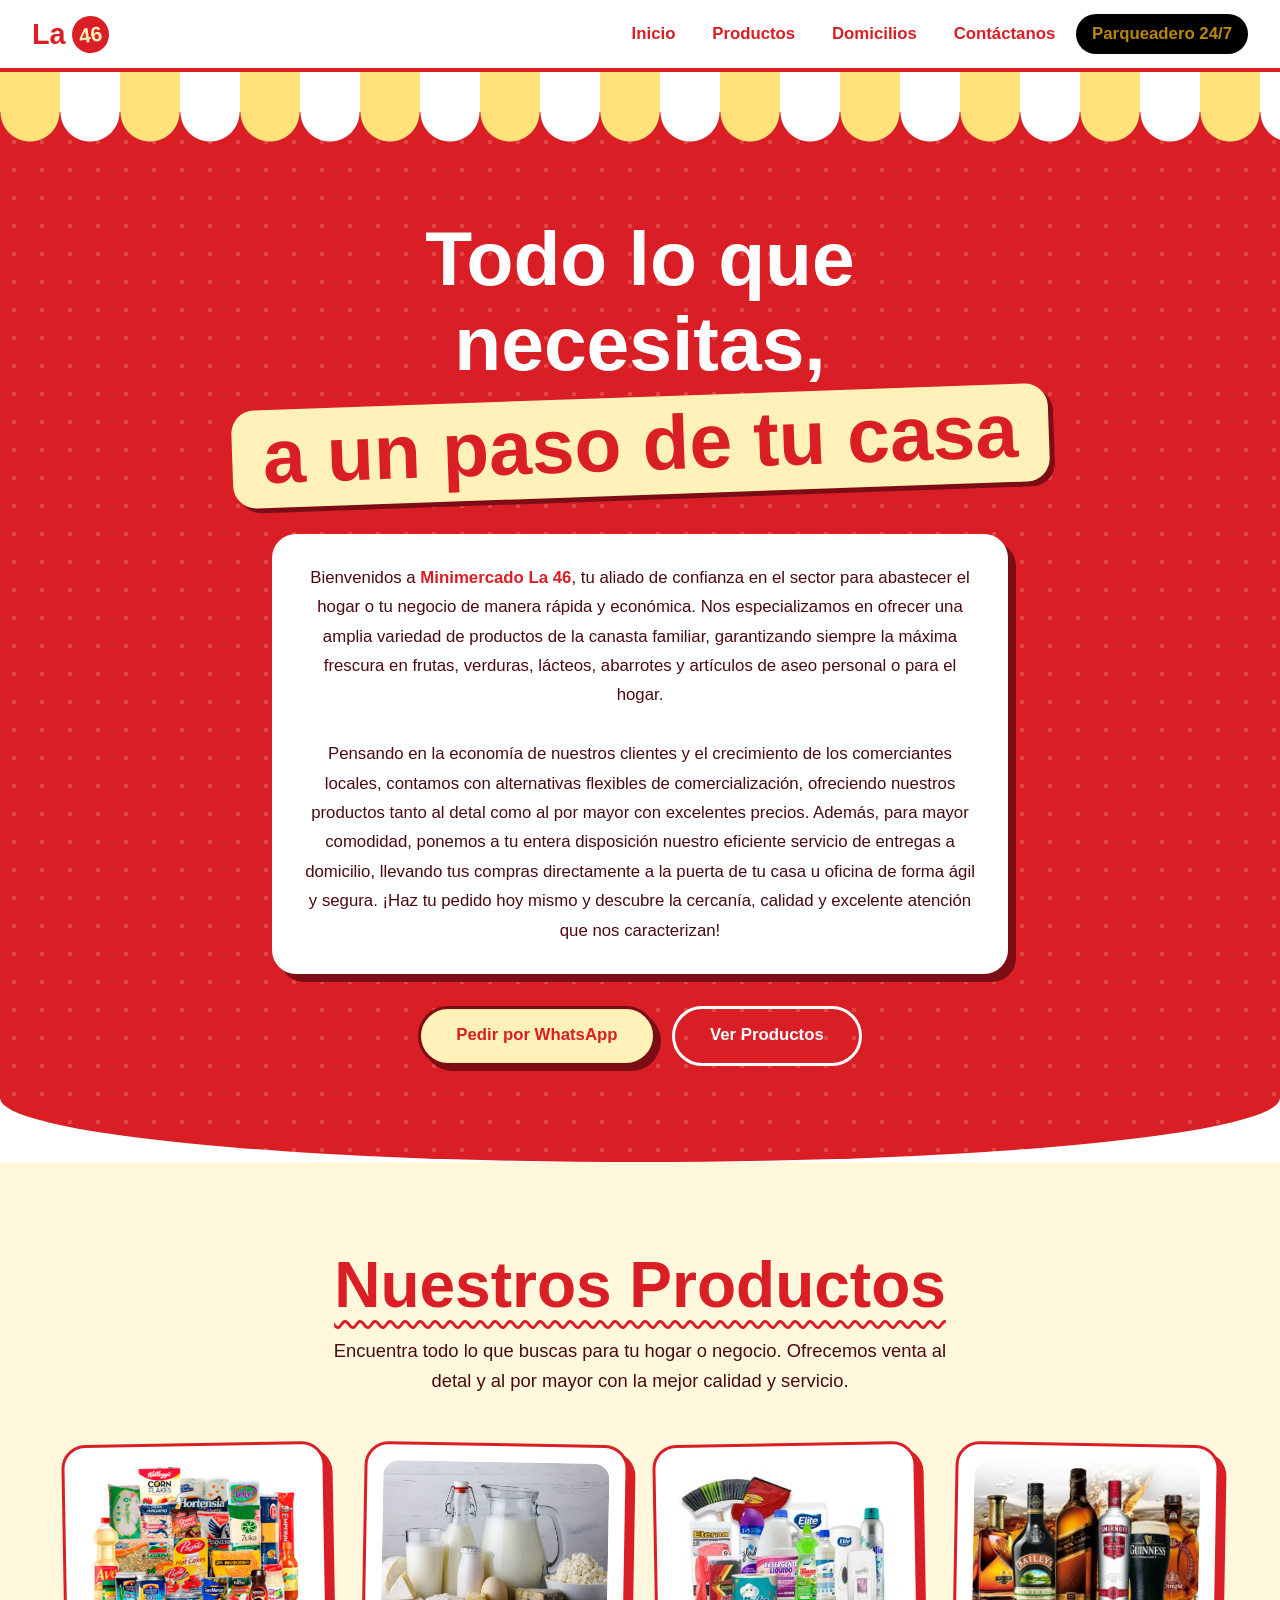
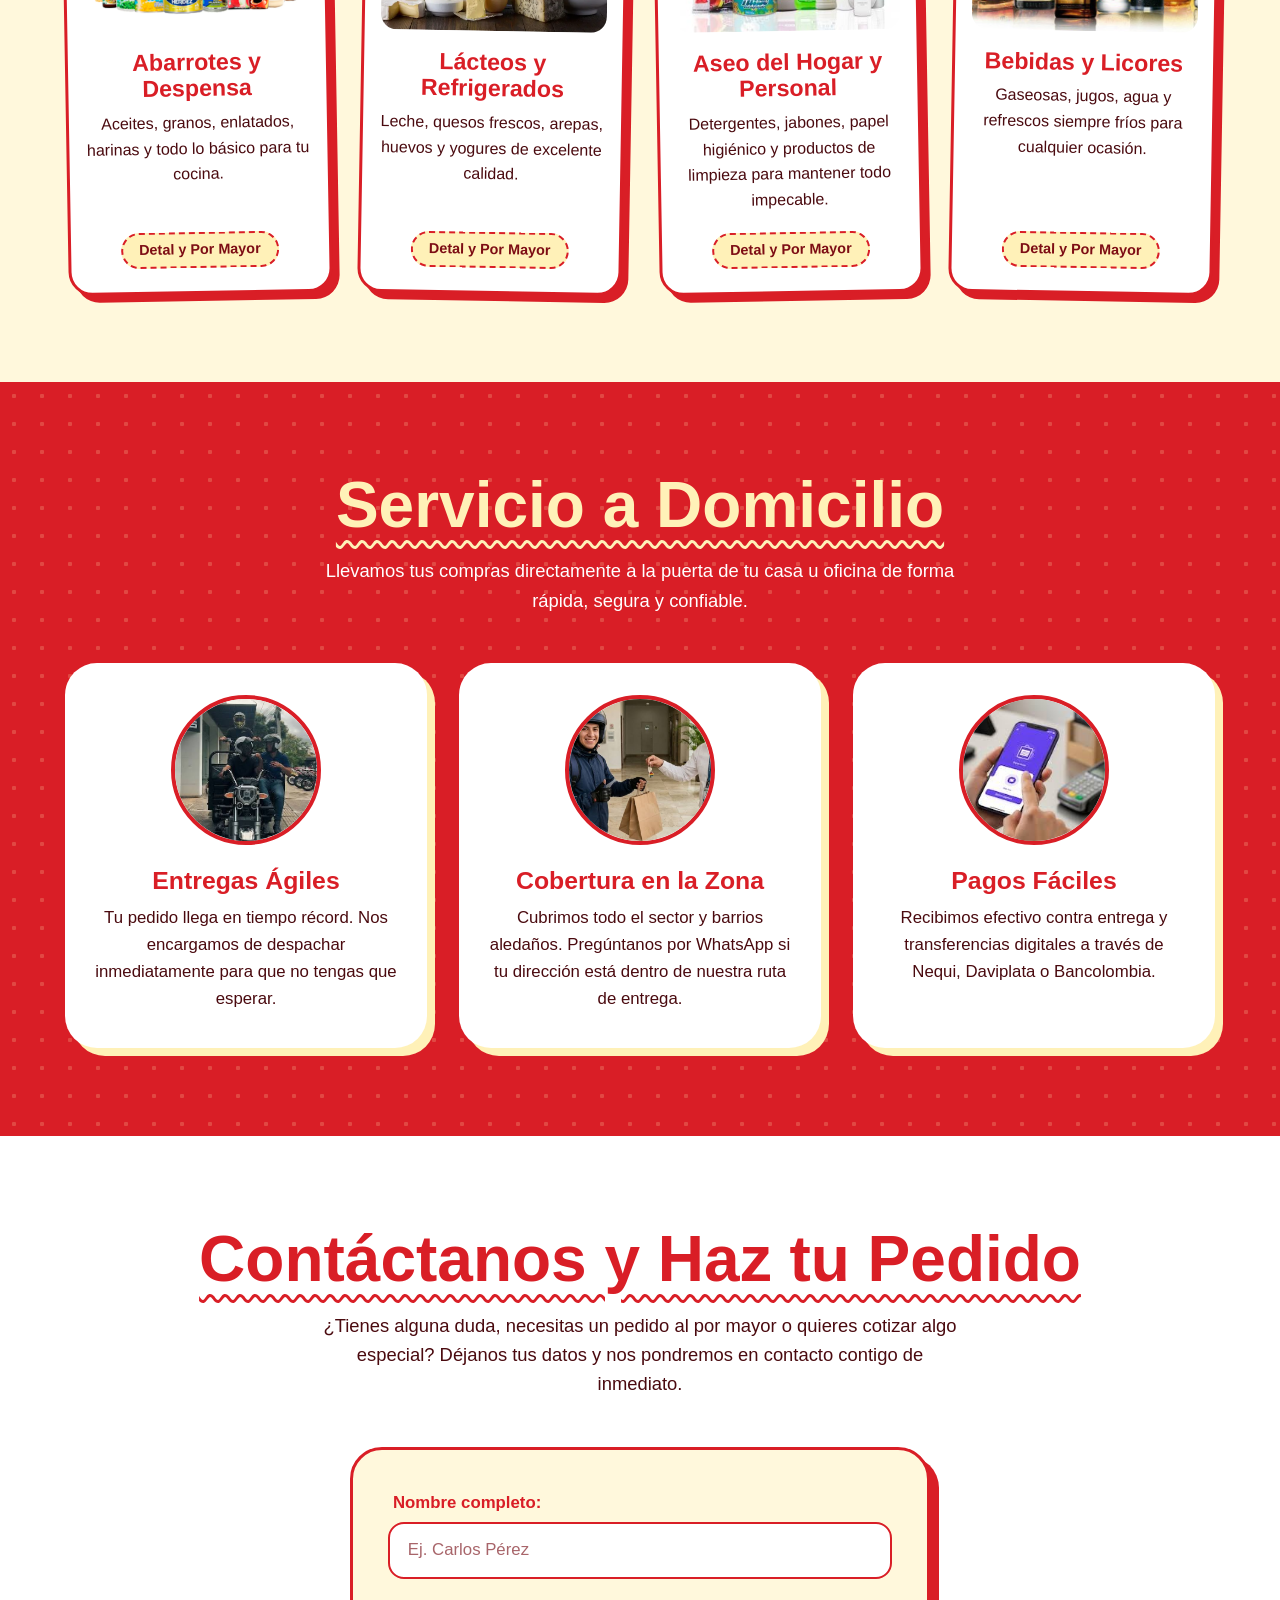
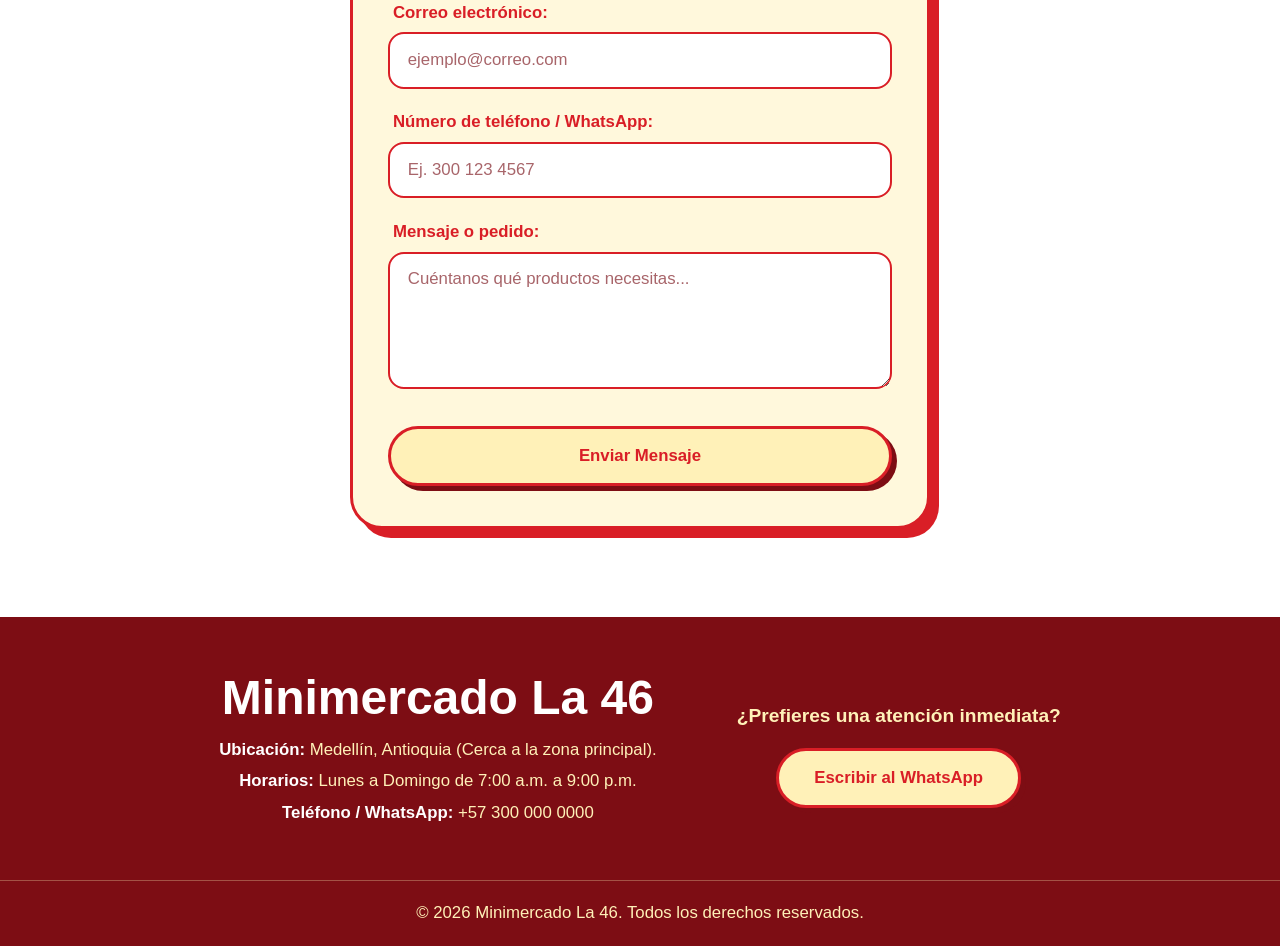
<file: index.html>
<!DOCTYPE html>
<html lang="es">
<head>
    <meta charset="UTF-8">
    <meta name="viewport" content="width=device-width, initial-scale=1.0">
    <title>Minimercado La 46</title>
    <link rel="icon" type="image/png" href="img/Logo.png">
    <link rel="stylesheet" href="css/style.css">
</head>
<body>
    <header class="navbar">
        <div class="logo"><a href="#Inicio">La <span>46</span></a></div>
        <nav>
            <ul class="nav-links" id="nav-links">
                <li><a href="#Inicio">Inicio</a></li>
                <li><a href="#Productos">Productos</a></li>
                <li><a href="#Domicilios">Domicilios</a></li>
                <li><a href="#Contactanos">Contáctanos</a></li>
                <li><a href="parqueadero/index.html" class="btn-parqueadero">Parqueadero 24/7</a></li>
            </ul>
        </nav>
    </header>

    <!-- SECCIÓN INICIO (HERO) -->
    <section id="Inicio" class="hero">
        <div class="hero-content">
            <h1>Todo lo que necesitas, <br><span>a un paso de tu casa</span></h1>
            <p>
                Bienvenidos a <strong>Minimercado La 46</strong>, tu aliado de confianza en el sector para abastecer el hogar o tu negocio de manera rápida y económica. Nos especializamos en ofrecer una amplia variedad de productos de la canasta familiar, garantizando siempre la máxima frescura en frutas, verduras, lácteos, abarrotes y artículos de aseo personal o para el hogar. 
                <br><br>
                Pensando en la economía de nuestros clientes y el crecimiento de los comerciantes locales, contamos con alternativas flexibles de comercialización, ofreciendo nuestros productos tanto al detal como al por mayor con excelentes precios. Además, para mayor comodidad, ponemos a tu entera disposición nuestro eficiente servicio de entregas a domicilio, llevando tus compras directamente a la puerta de tu casa u oficina de forma ágil y segura. ¡Haz tu pedido hoy mismo y descubre la cercanía, calidad y excelente atención que nos caracterizan!
            </p>
            <div class="hero-buttons">
                <!-- Enlace directo que abre WhatsApp con un mensaje predefinido -->
                <a href="https://wa.me/573000000000?text=Hola%20Minimercado%20La%2046,%20quiero%20hacer%20un%20pedido" target="_blank" class="btn-primary">
                    Pedir por WhatsApp
                </a>
                <a href="#Productos" class="btn-secondary">Ver Productos</a>
            </div>
        </div>
    </section>

    <!-- SECCIÓN PRODUCTOS -->
    <section id="Productos">
        <div class="productos-container">
            <h2>Nuestros Productos</h2>
            <p>Encuentra todo lo que buscas para tu hogar o negocio. Ofrecemos venta al detal y al por mayor con la mejor calidad y servicio.</p>
            

            <!-- Categorías de Productos -->
            <div class="categorias-grid">
                
                <!-- Categoría 1 -->
                <div class="categoria-card">
                    <div class="card-image">
                        <img src="img/abarrotes.jpeg" alt="Abarrotes y Despensa">
                    </div>
                    <h3>Abarrotes y Despensa</h3>
                    <p>Aceites, granos, enlatados, harinas y todo lo básico para tu cocina.</p>
                    <span class="badge">Detal y Por Mayor</span>
                </div>

                <!-- Categoría 2 -->
                <div class="categoria-card">
                    <div class="card-image">
                        <img src="img/lacteos.webp" alt="Lácteos y Refrigerados">
                    </div>
                    <h3>Lácteos y Refrigerados</h3>
                    <p>Leche, quesos frescos, arepas, huevos y yogures de excelente calidad.</p>
                    <span class="badge">Detal y Por Mayor</span>
                </div>

                <!-- Categoría 3 -->
                <div class="categoria-card">
                    <div class="card-image">
                        <img src="img/aseo.jpg" alt="Aseo del Hogar y Personal">
                    </div>
                    <h3>Aseo del Hogar y Personal</h3>
                    <p>Detergentes, jabones, papel higiénico y productos de limpieza para mantener todo impecable.</p>
                    <span class="badge">Detal y Por Mayor</span>
                </div>

                <!-- Categoría 4 -->
                <div class="categoria-card">
                    <div class="card-image">
                        <img src="img/Bebidas-Alcohólicas.jpg" alt="Bebidas y Licores">
                    </div>
                    <h3>Bebidas y Licores</h3>
                    <p>Gaseosas, jugos, agua y refrescos siempre fríos para cualquier ocasión.</p>
                    <span class="badge">Detal y Por Mayor</span>
                </div>

            </div>
        </div>
    </section>

    <!-- SECCIÓN DOMICILIOS -->
    <section id="Domicilios">
        <div class="domicilios-container">
            <h2>Servicio a Domicilio</h2>
            <p>Llevamos tus compras directamente a la puerta de tu casa u oficina de forma rápida, segura y confiable.</p>

            <div class="domicilios-grid">
                
                <!-- Tarjeta 1: Tiempos -->
                <div class="domicilio-card">
                    <div class="card-image">
                        <img src="img/domicilio.jpeg" alt="Domicilio Rápido">
                    </div>
                    <h3>Entregas Ágiles</h3>
                    <p>Tu pedido llega en tiempo récord. Nos encargamos de despachar inmediatamente para que no tengas que esperar.</p>
                </div>

                <!-- Tarjeta 2: Cobertura -->
                <div class="domicilio-card">
                    <div class="card-image">
                        <img src="img/entrega.jpeg" alt="Zona de Cobertura">
                    </div>
                    <h3>Cobertura en la Zona</h3>
                    <p>Cubrimos todo el sector y barrios aledaños. Pregúntanos por WhatsApp si tu dirección está dentro de nuestra ruta de entrega.</p>
                </div>

                <!-- Tarjeta 3: Métodos de Pago -->
                <div class="domicilio-card">
                    <div class="card-image">
                        <img src="img/pagos.jpeg" alt="Medios de Pago">
                    </div>
                    <h3>Pagos Fáciles</h3>
                    <p>Recibimos efectivo contra entrega y transferencias digitales a través de Nequi, Daviplata o Bancolombia.</p>
                </div>

            </div>
        </div>
    </section>

   <!-- SECCIÓN CONTÁCTANOS -->
    <section id="Contactanos">
        <div class="contactanos-container">
            <h2>Contáctanos y Haz tu Pedido</h2>
            <p>¿Tienes alguna duda, necesitas un pedido al por mayor o quieres cotizar algo especial? Déjanos tus datos y nos pondremos en contacto contigo de inmediato.</p>

            <!-- Formulario de Contacto Centrado -->
            <div class="form-card-centered">
                <form action="#" method="POST">
                    <div class="form-group">
                        <label for="nombre">Nombre completo:</label>
                        <input type="text" id="nombre" name="nombre" placeholder="Ej. Carlos Pérez" required>
                    </div>

                    <div class="form-group">
                        <label for="correo">Correo electrónico:</label>
                        <input type="email" id="correo" name="correo" placeholder="ejemplo@correo.com" required>
                    </div>

                    <div class="form-group">
                        <label for="telefono">Número de teléfono / WhatsApp:</label>
                        <input type="tel" id="telefono" name="telefono" placeholder="Ej. 300 123 4567" required>
                    </div>

                    <div class="form-group">
                        <label for="mensaje">Mensaje o pedido:</label>
                        <textarea id="mensaje" name="mensaje" rows="4" placeholder="Cuéntanos qué productos necesitas..."></textarea>
                    </div>

                    <button type="submit" class="btn-primary">Enviar Mensaje</button>
                </form>
            </div>
        </div>
    </section>

    <!-- PIE DE PÁGINA (FOOTER) CON INFORMACIÓN DEL MINIMERCADO -->
    <footer>
        <div class="footer-container">
            <div class="footer-info">
                <h3>Minimercado La 46</h3>
                <p><strong>Ubicación:</strong> Medellín, Antioquia (Cerca a la zona principal).</p>
                <p><strong>Horarios:</strong> Lunes a Domingo de 7:00 a.m. a 9:00 p.m.</p>
                <p><strong>Teléfono / WhatsApp:</strong> +57 300 000 0000</p>
            </div>
            <div class="footer-whatsapp">
                <p>¿Prefieres una atención inmediata?</p>
                <a href="https://wa.me/573000000000?text=Hola%20Minimercado%20La%2046,%20quiero%20hacer%20una%20consulta" target="_blank" class="btn-primary">
                    Escribir al WhatsApp
                </a>
            </div>
        </div>
        <div class="footer-bottom">
            <p>&copy; 2026 Minimercado La 46. Todos los derechos reservados.</p>
        </div>
    </footer>

</body>
</html>
</file>
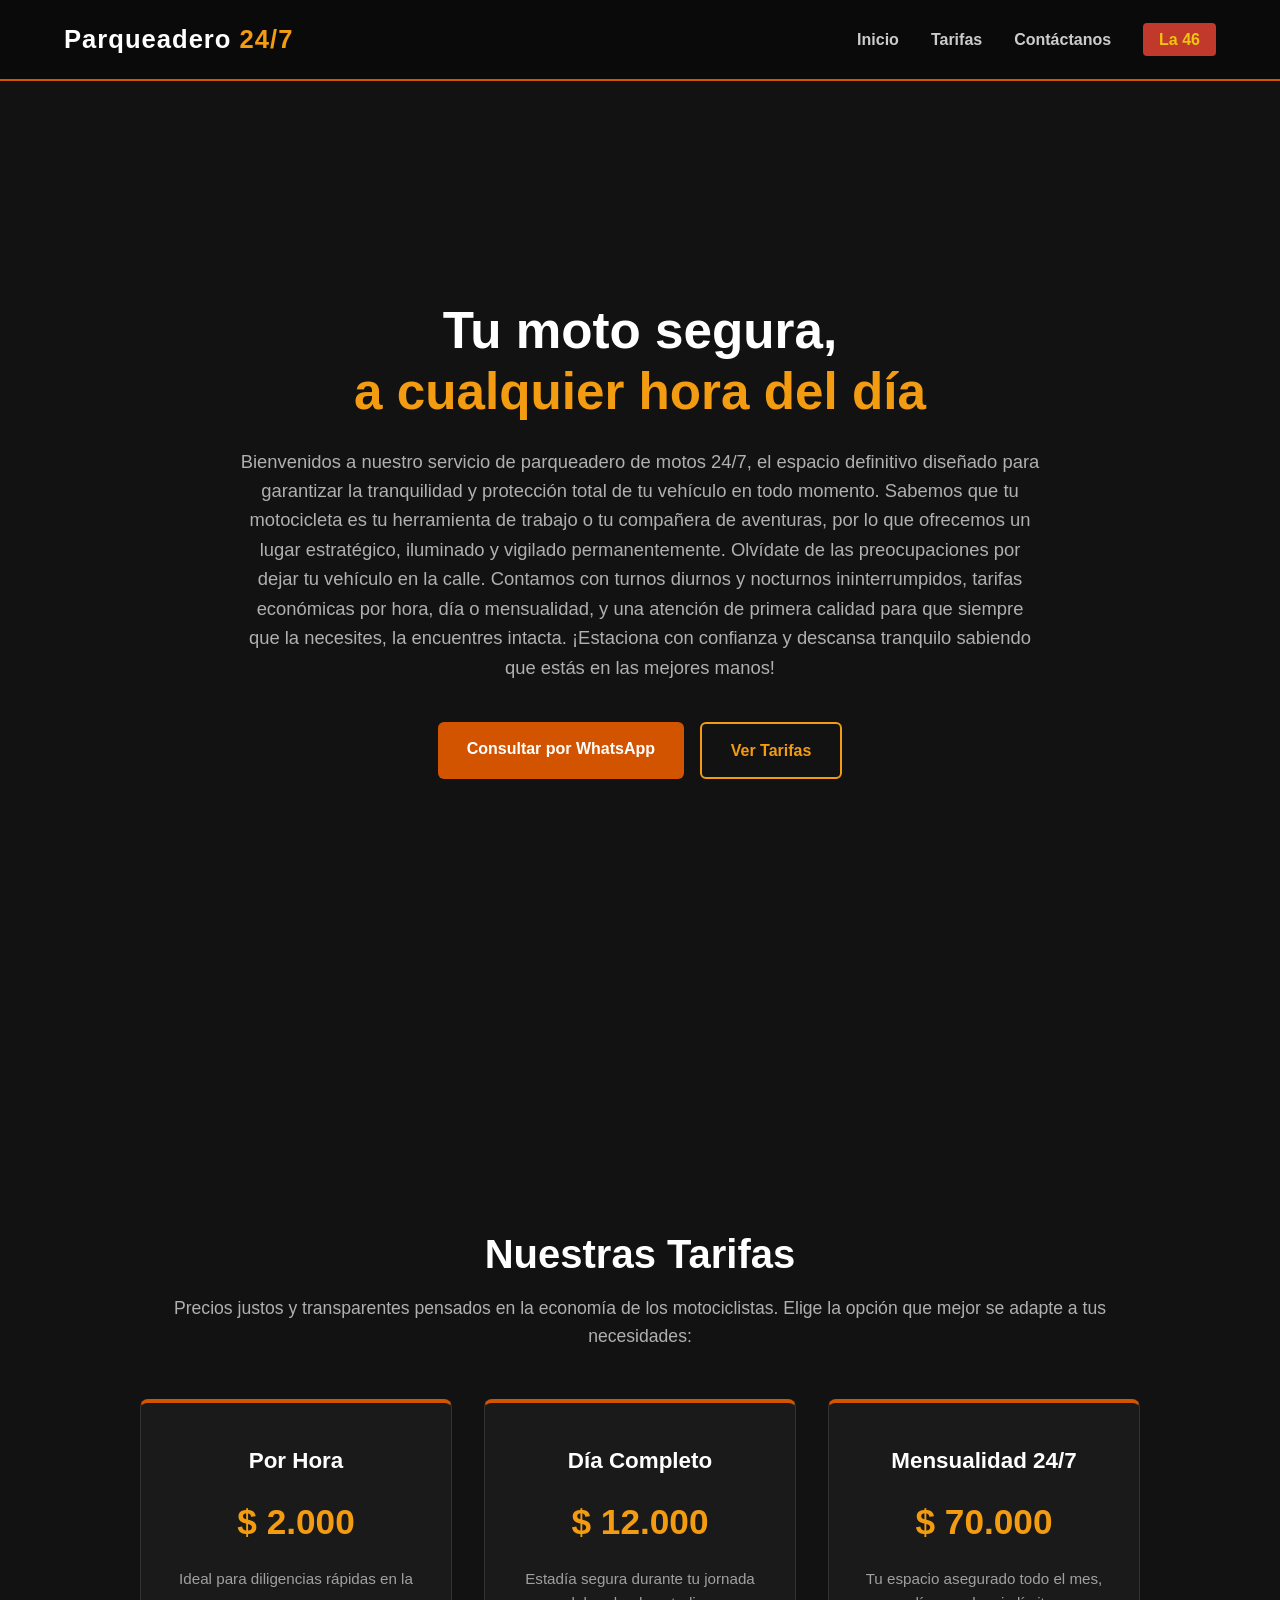
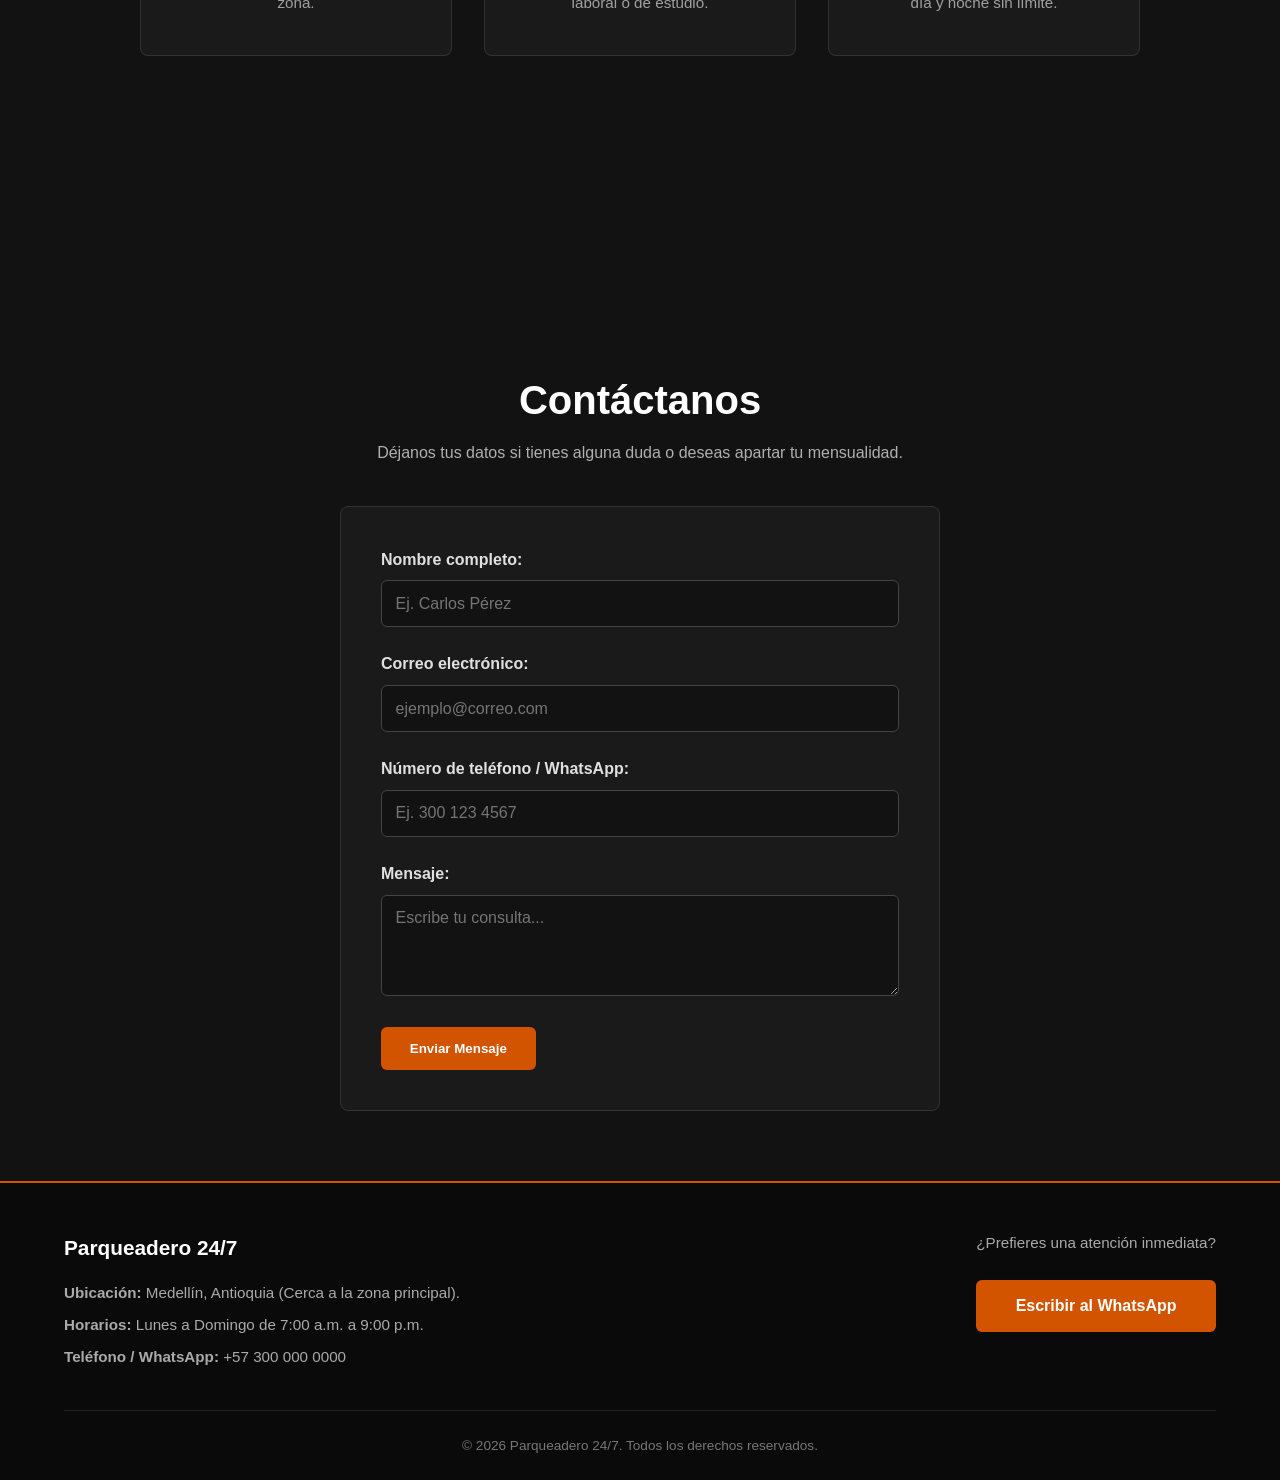
<file: parqueadero/index.html>
<!DOCTYPE html>
<html lang="es">
<head>
    <meta charset="UTF-8">
    <meta name="viewport" content="width=device-width, initial-scale=1.0">
    <title>Parqueadero de Motos 24/7</title>
    
   
    <link rel="icon" type="image/png" href="../img/logop.png">

    <link rel="stylesheet" href="../css/style2.css">
</head>
<body>
    <header class="navbar">
        <div class="logo">Parqueadero <span>24/7</span></div>
        <nav>
            <ul class="nav-links" id="nav-links">
                <li><a href="#Inicio">Inicio</a></li>
                <li><a href="#Tarifas">Tarifas</a></li>
                <li><a href="#Contactanos">Contáctanos</a></li>
                <li><a href="../index.html">La 46</a></li>
            </ul>
        </nav>
    </header>

    <!-- SECCIÓN INICIO (HERO) - Aprox. 100 palabras -->
    <section id="Inicio" class="hero">
        <div class="hero-content">
            <h1>Tu moto segura, <br><span>a cualquier hora del día</span></h1>
            <p>
                Bienvenidos a nuestro servicio de parqueadero de motos 24/7, el espacio definitivo diseñado para garantizar la tranquilidad y protección total de tu vehículo en todo momento. Sabemos que tu motocicleta es tu herramienta de trabajo o tu compañera de aventuras, por lo que ofrecemos un lugar estratégico, iluminado y vigilado permanentemente. Olvídate de las preocupaciones por dejar tu vehículo en la calle. Contamos con turnos diurnos y nocturnos ininterrumpidos, tarifas económicas por hora, día o mensualidad, y una atención de primera calidad para que siempre que la necesites, la encuentres intacta. ¡Estaciona con confianza y descansa tranquilo sabiendo que estás en las mejores manos!
            </p>
            <div class="hero-buttons">
                <a href="https://wa.me/573000000000?text=Hola,%20quiero%20consultar%20disponibilidad%20en%20el%20parqueadero" target="_blank" class="btn-primary">
                    Consultar por WhatsApp
                </a>
                <a href="#Tarifas" class="btn-secondary">Ver Tarifas</a>
            </div>
        </div>
    </section>

    <!-- SECCIÓN TARIFAS -->
    <section id="Tarifas">
        <div class="tarifas-container">
            <h2>Nuestras Tarifas</h2>
            <p>Precios justos y transparentes pensados en la economía de los motociclistas. Elige la opción que mejor se adapte a tus necesidades:</p>
            
            <div class="tarifas-grid">
                <div class="tarifa-card">
                    <h3>Por Hora</h3>
                    <p class="precio">$ 2.000</p>
                    <p>Ideal para diligencias rápidas en la zona.</p>
                </div>
                <div class="tarifa-card">
                    <h3>Día Completo</h3>
                    <p class="precio">$ 12.000</p>
                    <p>Estadía segura durante tu jornada laboral o de estudio.</p>
                </div>
                <div class="tarifa-card">
                    <h3>Mensualidad 24/7</h3>
                    <p class="precio">$ 70.000</p>
                    <p>Tu espacio asegurado todo el mes, día y noche sin límite.</p>
                </div>
            </div>
        </div>
    </section>

    <!-- SECCIÓN CONTÁCTANOS -->
    <section id="Contactanos">
        <div class="contactanos-container">
            <h2>Contáctanos</h2>
            <p>Déjanos tus datos si tienes alguna duda o deseas apartar tu mensualidad.</p>

            <div class="form-card-centered">
                <form action="#" method="POST">
                    <div class="form-group">
                        <label for="nombre">Nombre completo:</label>
                        <input type="text" id="nombre" name="nombre" placeholder="Ej. Carlos Pérez" required>
                    </div>

                    <div class="form-group">
                        <label for="correo">Correo electrónico:</label>
                        <input type="email" id="correo" name="correo" placeholder="ejemplo@correo.com" required>
                    </div>

                    <div class="form-group">
                        <label for="telefono">Número de teléfono / WhatsApp:</label>
                        <input type="tel" id="telefono" name="telefono" placeholder="Ej. 300 123 4567" required>
                    </div>

                    <div class="form-group">
                        <label for="mensaje">Mensaje:</label>
                        <textarea id="mensaje" name="mensaje" rows="4" placeholder="Escribe tu consulta..."></textarea>
                    </div>

                    <button type="submit" class="btn-primary">Enviar Mensaje</button>
                </form>
            </div>
        </div>
    </section>

    <!-- PIE DE PÁGINA (FOOTER) CON INFORMACIÓN DEL MINIMERCADO -->
    <footer>
        <div class="footer-container">
            <div class="footer-info">
                <h3>Parqueadero 24/7</h3>
                <p><strong>Ubicación:</strong> Medellín, Antioquia (Cerca a la zona principal).</p>
                <p><strong>Horarios:</strong> Lunes a Domingo de 7:00 a.m. a 9:00 p.m.</p>
                <p><strong>Teléfono / WhatsApp:</strong> +57 300 000 0000</p>
            </div>
            <div class="footer-whatsapp">
                <p>¿Prefieres una atención inmediata?</p>
                <a href="https://wa.me/573000000000?text=Hola%20Minimercado%20La%2046,%20quiero%20hacer%20una%20consulta" target="_blank" class="btn-primary">
                    Escribir al WhatsApp
                </a>
            </div>
        </div>
        <div class="footer-bottom">
            <p>&copy; 2026 Parqueadero 24/7. Todos los derechos reservados.</p>
        </div>
    </footer>

</body>
</html>
</file>
<file: css/style.css>
:root {
    --rojo: #d91e26;
    --rojo-oscuro: #7d0d14;
    --amarillo: #fff1b8;
    --amarillo-toldo: #ffe27a;
    --crema: #fff8dc;
    --blanco: #ffffff;
    --texto: #4a0a0f;
    --fuente: "Bricolage Grotesque", "Trebuchet MS", "Segoe UI", sans-serif;
}

* { box-sizing: border-box; }

html { scroll-behavior: smooth; }

body {
    margin: 0;
    font-family: var(--fuente);
    font-size: 1.05rem;
    line-height: 1.6;
    color: var(--texto);
    background: var(--blanco);
}

img { display: block; max-width: 100%; }

[id] { scroll-margin-top: 5rem; }

a:focus-visible,
button:focus-visible,
input:focus-visible,
textarea:focus-visible {
    outline: 3px solid var(--rojo);
    outline-offset: 3px;
}

/* ---------- Botones (se usan en inicio, formulario y footer) ---------- */
.btn-primary,
.btn-secondary {
    display: inline-block;
    padding: 0.85rem 2.2rem;
    font: inherit;
    font-weight: 800;
    text-align: center;
    text-decoration: none;
    cursor: pointer;
    border-radius: 999px;
    transition: translate 0.15s, box-shadow 0.15s, background 0.2s, color 0.2s;
}

.btn-primary {
    color: var(--rojo);
    background: var(--amarillo);
    border: 3px solid var(--rojo);
    box-shadow: 5px 5px 0 var(--rojo-oscuro);
}

.btn-primary:hover {
    translate: 3px 3px;
    box-shadow: 2px 2px 0 var(--rojo-oscuro);
}

.btn-secondary {
    color: var(--blanco);
    background: transparent;
    border: 3px solid var(--blanco);
}

.btn-secondary:hover {
    color: var(--rojo);
    background: var(--blanco);
}

/* Estilo para el botón de Parqueadero 24/7 (Negro y Amarillo Oscuro) */
.btn-parqueadero {
    background-color: #000000;
    color: #b8860b !important;
    padding: 6px 14px;
    border-radius: 999px;
    font-weight: 600;
    text-decoration: none;
    transition: background-color 0.3s ease, color 0.3s ease;
}

.nav-links a.btn-parqueadero:hover {
    background-color: #1a1a1a !important;
    color: #f39c12 !important;
}

/* ---------- Navbar ---------- */
.navbar {
    position: sticky;
    top: 0;
    z-index: 10;
    display: flex;
    align-items: center;
    justify-content: space-between;
    gap: 1rem;
    padding: 0.7rem 2rem;
    background: var(--blanco);
    border-bottom: 4px solid var(--rojo);
}

.logo {
    font-size: 1.8rem;
    font-weight: 800;
    color: var(--rojo);
}

/* Estilo para que el enlace dentro del logo no altere el formato */
.logo a {
    display: flex;
    align-items: center;
    gap: 0.4rem;
    color: inherit;
    text-decoration: none;
}

/* El "46" como una etiqueta redonda */
.logo span {
    display: grid;
    place-items: center;
    min-width: 2.3rem;
    height: 2.3rem;
    padding: 0 0.3rem;
    font-size: 1.3rem;
    color: var(--amarillo);
    background: var(--rojo);
    border-radius: 50%;
    rotate: -8deg;
}

.nav-links {
    display: flex;
    align-items: center;
    gap: 0.3rem;
    margin: 0;
    padding: 0;
    list-style: none;
}

.nav-links a {
    display: block;
    padding: 0.4rem 1rem;
    font-weight: 600;
    color: var(--rojo);
    text-decoration: none;
    border-radius: 999px;
    transition: background 0.2s, color 0.2s;
}

.nav-links a:hover {
    color: var(--amarillo);
    background: var(--rojo);
}

/* ---------- Inicio (hero) ---------- */
.hero {
    position: relative;
    display: flex;
    align-items: center;
    justify-content: center;
    min-height: 90vh;
    padding: 9rem 1.5rem 6rem;
    text-align: center;
    background-color: var(--rojo);
    background-image: radial-gradient(rgba(255, 241, 184, 0.2) 2px, transparent 2.5px);
    background-size: 28px 28px;
    border-radius: 0 0 50% 50% / 0 0 4rem 4rem;
}

/* El toldo de la tienda: rayas y borde ondulado */
.hero::before {
    content: "";
    position: absolute;
    top: 0;
    left: 0;
    right: 0;
    height: 72px;
    background: repeating-linear-gradient(
        90deg,
        var(--amarillo-toldo) 0 60px,
        var(--blanco) 60px 120px
    );
    -webkit-mask:
        linear-gradient(#000 0 0) 0 0 / 100% 40px no-repeat,
        radial-gradient(circle at 50% 0, #000 29px, transparent 30px) 0 40px / 60px 32px repeat-x;
    mask:
        linear-gradient(#000 0 0) 0 0 / 100% 40px no-repeat,
        radial-gradient(circle at 50% 0, #000 29px, transparent 30px) 0 40px / 60px 32px repeat-x;
}

.hero-content {
    width: 100%;
    max-width: 820px;
    margin: 0 auto;
}

.hero h1 {
    margin: 0;
    font-size: clamp(2.4rem, 7vw, 4.8rem);
    font-weight: 800;
    line-height: 1.1;
    color: var(--blanco);
}

/* Segunda línea del título: parece una etiqueta pegada */
.hero h1 span {
    display: inline-block;
    margin-top: 0.7rem;
    padding: 0.05em 0.4em 0.12em;
    color: var(--rojo);
    background: var(--amarillo);
    border-radius: 0.3em;
    rotate: -2deg;
    box-shadow: 5px 5px 0 var(--rojo-oscuro);
}

/* El texto largo va en un panel blanco para leerse bien sobre el rojo */
.hero-content > p {
    max-width: 46rem;
    margin: 2.5rem auto 2rem;
    padding: 1.8rem 2rem;
    font-size: 1.05rem;
    line-height: 1.75;
    color: var(--texto);
    background: var(--blanco);
    border-radius: 1.5rem;
    box-shadow: 8px 8px 0 var(--rojo-oscuro);
}

.hero-content > p strong { color: var(--rojo); }

.hero-buttons {
    display: flex;
    flex-wrap: wrap;
    justify-content: center;
    gap: 1rem;
}

.hero .btn-primary { border-color: var(--rojo-oscuro); }

/* ---------- Secciones con contenido centrado ---------- */
#Productos,
#Domicilios,
#Contactanos {
    padding: 5.5rem 1.5rem;
    text-align: center;
}

.productos-container,
.domicilios-container,
.contactanos-container {
    max-width: 1150px;
    margin: 0 auto;
}

.productos-container h2,
.domicilios-container h2,
.contactanos-container h2 {
    margin: 0 0 1rem;
    font-size: clamp(2.3rem, 6vw, 4rem);
    font-weight: 800;
    line-height: 1.1;
    color: var(--rojo);
    text-decoration: underline wavy currentColor 3px;
    text-underline-offset: 0.2em;
}

.productos-container > p,
.domicilios-container > p,
.contactanos-container > p {
    max-width: 40rem;
    margin: 0 auto 3rem;
    font-size: 1.15rem;
}

/* ---------- Productos ---------- */
#Productos { background: var(--crema); }

.categorias-grid {
    display: grid;
    grid-template-columns: repeat(auto-fit, minmax(235px, 1fr));
    gap: 2rem;
}

.categoria-card {
    display: flex;
    flex-direction: column;
    padding: 1rem 1rem 1.4rem;
    background: var(--blanco);
    border: 3px solid var(--rojo);
    border-radius: 1.5rem;
    box-shadow: 7px 7px 0 var(--rojo);
    transition: rotate 0.2s, translate 0.2s;
}

/* Inclinación alterna, como etiquetas pegadas */
.categoria-card:nth-child(odd)  { rotate: -1deg; }
.categoria-card:nth-child(even) { rotate: 1deg; }

.categoria-card:hover {
    rotate: 0deg;
    translate: 0 -6px;
}

.categoria-card .card-image {
    aspect-ratio: 4 / 3;
    margin-bottom: 1.1rem;
    overflow: hidden;
    background: var(--amarillo);
    border-radius: 1rem;
}

.categoria-card .card-image img {
    width: 100%;
    height: 100%;
    object-fit: cover;
}

.categoria-card h3 {
    margin: 0 0 0.5rem;
    font-size: 1.45rem;
    font-weight: 800;
    line-height: 1.15;
    color: var(--rojo);
}

.categoria-card p {
    margin: 0 0 1.2rem;
    font-size: 1rem;
}

/* "Detal y Por Mayor" como etiqueta de precio con borde punteado */
.categoria-card .badge {
    align-self: center;
    margin-top: auto;
    padding: 0.3rem 1rem;
    font-size: 0.9rem;
    font-weight: 800;
    color: var(--rojo-oscuro);
    background: var(--amarillo);
    border: 2px dashed var(--rojo);
    border-radius: 999px;
}

/* ---------- Domicilios ---------- */
#Domicilios {
    background-color: var(--rojo);
    background-image: radial-gradient(rgba(255, 241, 184, 0.2) 2px, transparent 2.5px);
    background-size: 28px 28px;
}

.domicilios-container h2 { color: var(--amarillo); }

.domicilios-container > p { color: var(--blanco); }

.domicilios-grid {
    display: grid;
    grid-template-columns: repeat(auto-fit, minmax(270px, 1fr));
    gap: 2rem;
}

.domicilio-card {
    padding: 2rem 1.6rem 2.2rem;
    color: var(--texto);
    background: var(--blanco);
    border-radius: 2rem;
    box-shadow: 8px 8px 0 var(--amarillo);
}

/* Imagen circular, como un sello */
.domicilio-card .card-image {
    width: 150px;
    height: 150px;
    margin: 0 auto 1.4rem;
    overflow: hidden;
    background: var(--amarillo);
    border: 4px solid var(--rojo);
    border-radius: 50%;
}

.domicilio-card .card-image img {
    width: 100%;
    height: 100%;
    object-fit: cover;
}

.domicilio-card h3 {
    margin: 0 0 0.6rem;
    font-size: 1.55rem;
    font-weight: 800;
    line-height: 1.15;
    color: var(--rojo);
}

.domicilio-card p { margin: 0; }

/* ---------- Contáctanos ---------- */
#Contactanos { background: var(--blanco); }

.form-card-centered {
    max-width: 580px;
    margin: 0 auto;
    padding: 2.5rem 2.2rem;
    text-align: left;
    background: var(--crema);
    border: 3px solid var(--rojo);
    border-radius: 2rem;
    box-shadow: 9px 9px 0 var(--rojo);
}

.form-group { margin-bottom: 1.3rem; }

.form-group label {
    display: block;
    margin: 0 0 0.35rem 0.3rem;
    font-weight: 700;
    color: var(--rojo);
}

.form-group input,
.form-group textarea {
    width: 100%;
    padding: 0.8rem 1.1rem;
    font: inherit;
    color: var(--texto);
    background: var(--blanco);
    border: 2px solid var(--rojo);
    border-radius: 1rem;
}

.form-group textarea { resize: vertical; }

.form-group input::placeholder,
.form-group textarea::placeholder { color: #a8656a; }

.form-card-centered .btn-primary {
    display: block;
    width: 100%;
    margin-top: 1.8rem;
}

/* ---------- Footer ---------- */
footer {
    padding-top: 3.5rem;
    text-align: center;
    color: var(--amarillo);
    background: var(--rojo-oscuro);
}

.footer-container {
    display: flex;
    flex-wrap: wrap;
    justify-content: center;
    align-items: center;
    gap: 2.5rem 5rem;
    max-width: 1000px;
    margin: 0 auto;
    padding: 0 1.5rem;
}

.footer-info h3 {
    margin: 0 0 0.8rem;
    font-size: clamp(2rem, 5vw, 3rem);
    font-weight: 800;
    line-height: 1.05;
    color: var(--blanco);
}

.footer-info p,
.footer-whatsapp p { margin: 0.3rem 0; }

.footer-info strong { color: var(--blanco); }

.footer-whatsapp p {
    margin-bottom: 1rem;
    font-size: 1.2rem;
    font-weight: 600;
}

.footer-bottom {
    margin-top: 3rem;
    padding: 1.2rem 1.5rem;
    border-top: 1px solid rgba(255, 241, 184, 0.3);
}

.footer-bottom p { margin: 0; }

/* ---------- Responsive ---------- */
@media (max-width: 860px) {
    .navbar {
        flex-direction: column;
        padding: 0.7rem 1rem;
    }

    .nav-links {
        max-width: 100%;
        overflow-x: auto;
    }

    .nav-links a {
        padding: 0.4rem 0.8rem;
        white-space: nowrap;
    }

    .hero { padding-top: 8rem; }

    .hero-content > p { padding: 1.4rem 1.2rem; }

    .form-card-centered { padding: 2rem 1.3rem; }
}

@media (prefers-reduced-motion: reduce) {
    html { scroll-behavior: auto; }

    .btn-primary,
    .btn-secondary,
    .categoria-card { transition: none; }
}
</file>
<file: css/style2.css>
/* ==========================================
   ESTILOS GENERALES Y RESET
   ========================================== */
* {
    margin: 0;
    padding: 0;
    box-sizing: border-box;
    font-family: 'Segoe UI', Tahoma, Geneva, Verdana, sans-serif;
    scroll-behavior: smooth;
}

body {
    background-color: #121212; /* Negro de fondo principal */
    color: #e0e0e0; /* Texto claro para contraste */
    line-height: 1.6;
}

section {
    padding: 5rem 5% 4rem 5%;
    min-height: 100vh;
    display: flex;
    flex-direction: column;
    justify-content: center;
}

/* ==========================================
   BARRA DE NAVEGACIÓN (NAVBAR)
   ========================================== */
.navbar {
    display: flex;
    justify-content: space-between;
    align-items: center;
    padding: 1.2rem 5%;
    background-color: #0a0a0a; /* Negro profundo */
    border-bottom: 2px solid #d35400; /* Borde naranja oscuro */
    position: sticky;
    top: 0;
    z-index: 1000;
}

.logo {
    font-size: 1.6rem;
    font-weight: bold;
    color: #ffffff;
    letter-spacing: 1px;
}

.logo span {
    color: #f39c12; /* Amarillo oscuro / ámbar */
}

.nav-links {
    list-style: none;
    display: flex;
    gap: 2rem;
    align-items: center;
}

.nav-links a {
    text-decoration: none;
    color: #cccccc;
    font-weight: 600;
    transition: color 0.3s ease;
}

.nav-links a:hover {
    color: #f39c12; /* Amarillo oscuro al pasar el cursor */
}

/* Estilo especial para el enlace de navegación hacia "La 46" */
.nav-links li a[href*="index.html"] {
    background-color: #c0392b; /* Rojo corporativo del minimercado */
    color: #f1c40f !important; /* Amarillo claro para las letras */
    padding: 0.5rem 1rem;
    border-radius: 4px;
    transition: background-color 0.3s ease, transform 0.2s ease;
}

.nav-links li a[href*="index.html"]:hover {
    background-color: #e74c3c;
    transform: translateY(-2px);
}

/* ==========================================
   SECCIÓN INICIO (HERO) - Centrada
   ========================================== */
.hero {
    background: linear-gradient(rgba(18, 18, 18, 0.85), rgba(18, 18, 18, 0.9), #121212);
    align-items: center;
}

.hero-content {
    max-width: 800px;
    text-align: center;
}

.hero-content h1 {
    font-size: 3.2rem;
    line-height: 1.2;
    margin-bottom: 1.5rem;
    color: #ffffff;
    text-align: center;
}

.hero-content h1 span {
    color: #f39c12;
}

.hero-content p {
    font-size: 1.15rem;
    margin-bottom: 2.5rem;
    color: #b0b0b0;
    text-align: center;
}

.hero-buttons {
    display: flex;
    gap: 1rem;
    flex-wrap: wrap;
    justify-content: center;
}

/* ==========================================
   BOTONES Y ACCIONES
   ========================================== */
.btn-primary {
    background-color: #d35400;
    color: #ffffff;
    padding: 0.85rem 1.8rem;
    border-radius: 6px;
    text-decoration: none;
    font-weight: bold;
    transition: background 0.3s ease, transform 0.2s ease;
    border: none;
    cursor: pointer;
    display: inline-block;
    text-align: center;
}

.btn-primary:hover {
    background-color: #e67e22;
    transform: translateY(-2px);
}

.btn-secondary {
    background-color: transparent;
    color: #f39c12;
    padding: 0.85rem 1.8rem;
    border-radius: 6px;
    text-decoration: none;
    font-weight: bold;
    border: 2px solid #f39c12;
    transition: background 0.3s ease, color 0.3s ease;
    display: inline-block;
    text-align: center;
}

.btn-secondary:hover {
    background-color: #f39c12;
    color: #121212;
}

/* ==========================================
   SECCIÓN TARIFAS (Títulos centrados)
   ========================================== */
.tarifas-container {
    text-align: center; /* Cambiado a centrado */
    max-width: 1000px;
    margin: 0 auto;
    width: 100%;
}

.tarifas-container h2 {
    font-size: 2.5rem;
    color: #ffffff;
    margin-bottom: 0.5rem;
}

.tarifas-container > p {
    color: #b0b0b0;
    margin-bottom: 3rem;
    font-size: 1.1rem;
}

.tarifas-grid {
    display: grid;
    grid-template-columns: repeat(auto-fit, minmax(260px, 1fr));
    gap: 2rem;
    text-align: left;
}

.tarifa-card {
    background-color: #1a1a1a;
    border: 1px solid #333333;
    border-top: 4px solid #d35400;
    padding: 2.5rem 2rem;
    border-radius: 8px;
    text-align: center;
    transition: transform 0.3s ease, border-color 0.3s ease;
}

.tarifa-card:hover {
    transform: translateY(-5px);
    border-color: #f39c12;
}

.tarifa-card h3 {
    font-size: 1.4rem;
    color: #ffffff;
    margin-bottom: 1rem;
}

.tarifa-card .precio {
    font-size: 2.2rem;
    font-weight: bold;
    color: #f39c12;
    margin-bottom: 1rem;
}

.tarifa-card p:last-child {
    color: #a0a0a0;
    font-size: 0.95rem;
}

/* ==========================================
   SECCIÓN CONTÁCTANOS (Títulos centrados)
   ========================================== */
#Contactanos {
    align-items: center;
}

.contactanos-container {
    max-width: 600px;
    width: 100%;
    text-align: center; /* Cambiado a centrado */
}

.contactanos-container h2 {
    font-size: 2.5rem;
    color: #ffffff;
    margin-bottom: 0.5rem;
}

.contactanos-container > p {
    color: #b0b0b0;
    margin-bottom: 2.5rem;
}

.form-card-centered {
    background-color: #1a1a1a;
    border: 1px solid #333333;
    padding: 2.5rem;
    border-radius: 8px;
    width: 100%;
    text-align: left;
}

.form-group {
    margin-bottom: 1.5rem;
}

.form-group label {
    display: block;
    margin-bottom: 0.5rem;
    color: #e0e0e0;
    font-weight: 600;
}

.form-group input,
.form-group textarea {
    width: 100%;
    padding: 0.85rem;
    background-color: #121212;
    border: 1px solid #444444;
    border-radius: 6px;
    color: #ffffff;
    font-size: 1rem;
    transition: border-color 0.3s ease;
}

.form-group input:focus,
.form-group textarea:focus {
    outline: none;
    border-color: #f39c12;
}

/* ==========================================
   PIE DE PÁGINA (FOOTER)
   ========================================== */
footer {
    background-color: #0a0a0a;
    border-top: 2px solid #d35400;
    color: #cccccc;
    padding: 3rem 5% 1.5rem 5%;
}

.footer-container {
    display: flex;
    justify-content: space-between;
    align-items: flex-start;
    flex-wrap: wrap;
    gap: 2rem;
    margin-bottom: 2rem;
}

.footer-info h3 {
    color: #ffffff;
    margin-bottom: 1rem;
    font-size: 1.3rem;
}

.footer-info p,
.footer-whatsapp p {
    margin-bottom: 0.5rem;
    color: #aaaaaa;
    font-size: 0.95rem;
}

.footer-whatsapp {
    display: flex;
    flex-direction: column;
    gap: 1rem;
}

.footer-bottom {
    text-align: center;
    padding-top: 1.5rem;
    border-top: 1px solid #222222;
    color: #777777;
    font-size: 0.85rem;
}
</file>
